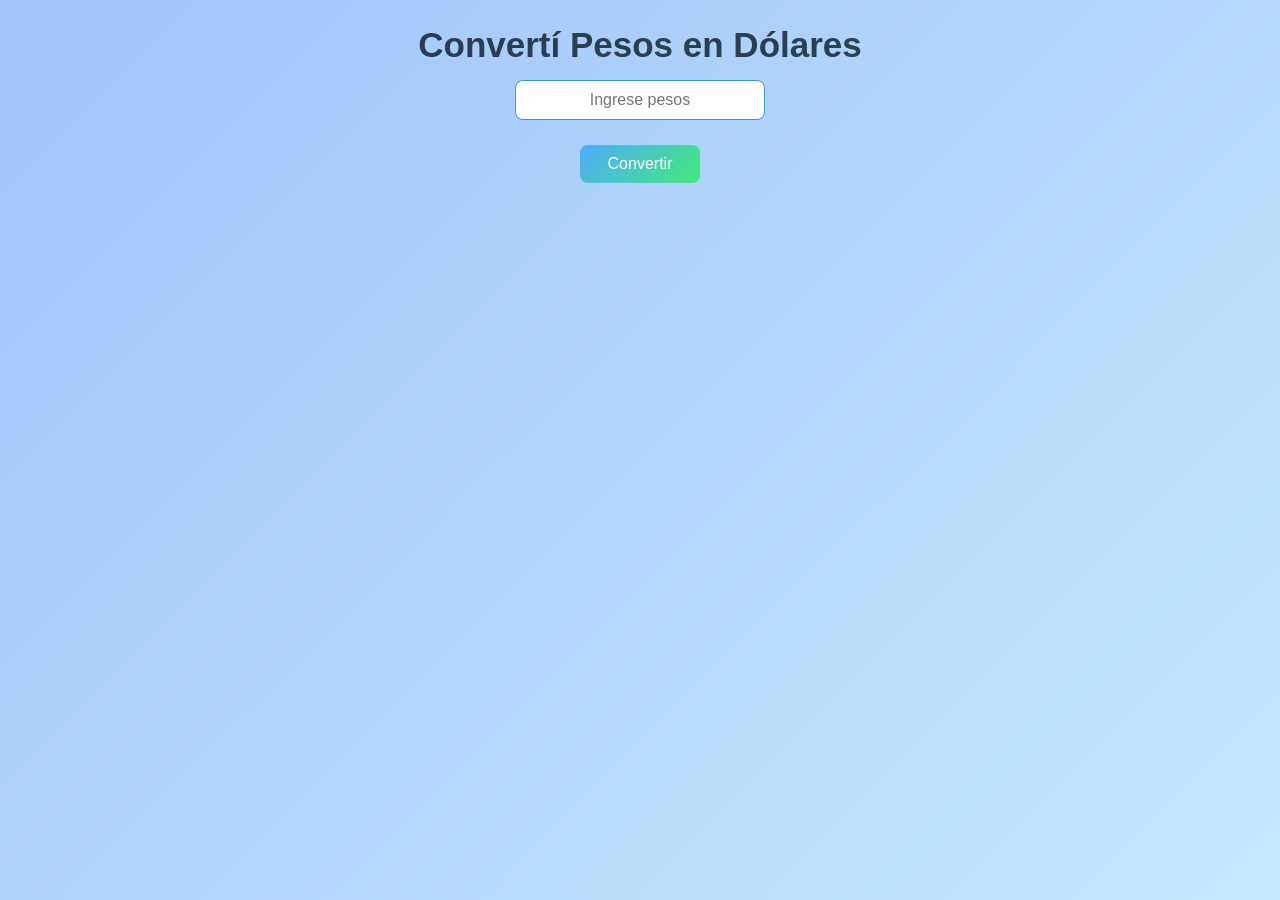
<file: Practicos/Conversor/index.html>
<!DOCTYPE html>
<html lang="en">
<head>
    <meta charset="UTF-8">
    <meta name="viewport" content="width=device-width, initial-scale=1.0">
    <title>Conversor</title>
    <link rel="stylesheet" href="css/style.css">
</head>
<body>
    <h1>Convertí Pesos en Dólares</h1>

    <input type="text"  id="pesos" placeholder="Ingrese pesos">

    <button onclick="convertir()"> Convertir</button>

    <p id="error"></p>
    
    <div id="resultado"></div>

    <button id="botonReiniciar" onclick="reiniciar()" style="display:none;">
    Reiniciar
    </button>
  

    <script src="js/fn.js"></script>
</body>
</html>
</file>
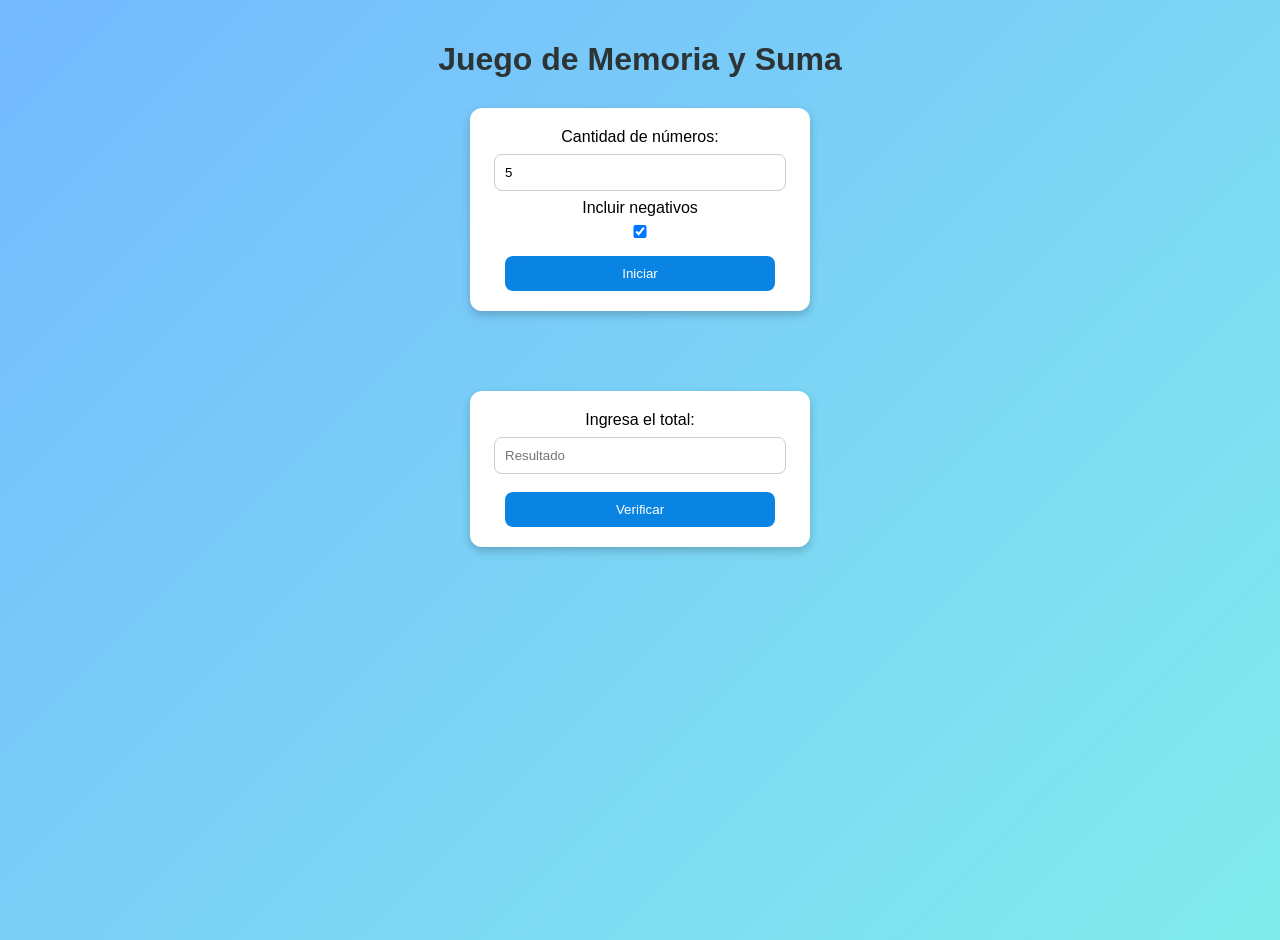
<file: Practicos/Memoria-y-suma/index.html>
<!DOCTYPE html>
<html lang="en">
<head>
  <meta charset="UTF-8">
  <meta name="viewport" content="width=device-width, initial-scale=1.0">
  <title>Juego de Memoria y Suma</title>
  <link rel="stylesheet" href="css/style.css">
</head>
<body>

  <h1>Juego de Memoria y Suma</h1>

  <div id="configuracion">
    <label>Cantidad de números:</label>
    <input type="number" id="cantidad" value="5">

    <label>Incluir negativos</label>
    <input type="checkbox" id="negativos" checked>

    <button  id="botonIniciar" onclick="iniciarJuego()">Iniciar</button>
  </div>

  <div id="numero"></div>

  <div id="respuesta">
    <label>Ingresa el total:</label>
    <input type="number" id="botonRespuesta" placeholder="Resultado">
    <button  id="botonVerificar" onclick="validarRespuesta()">Verificar</button>
  </div>

  <p id="mensaje"></p>

  <script src="js/fn.js"></script>
</body>

</html>
</file>
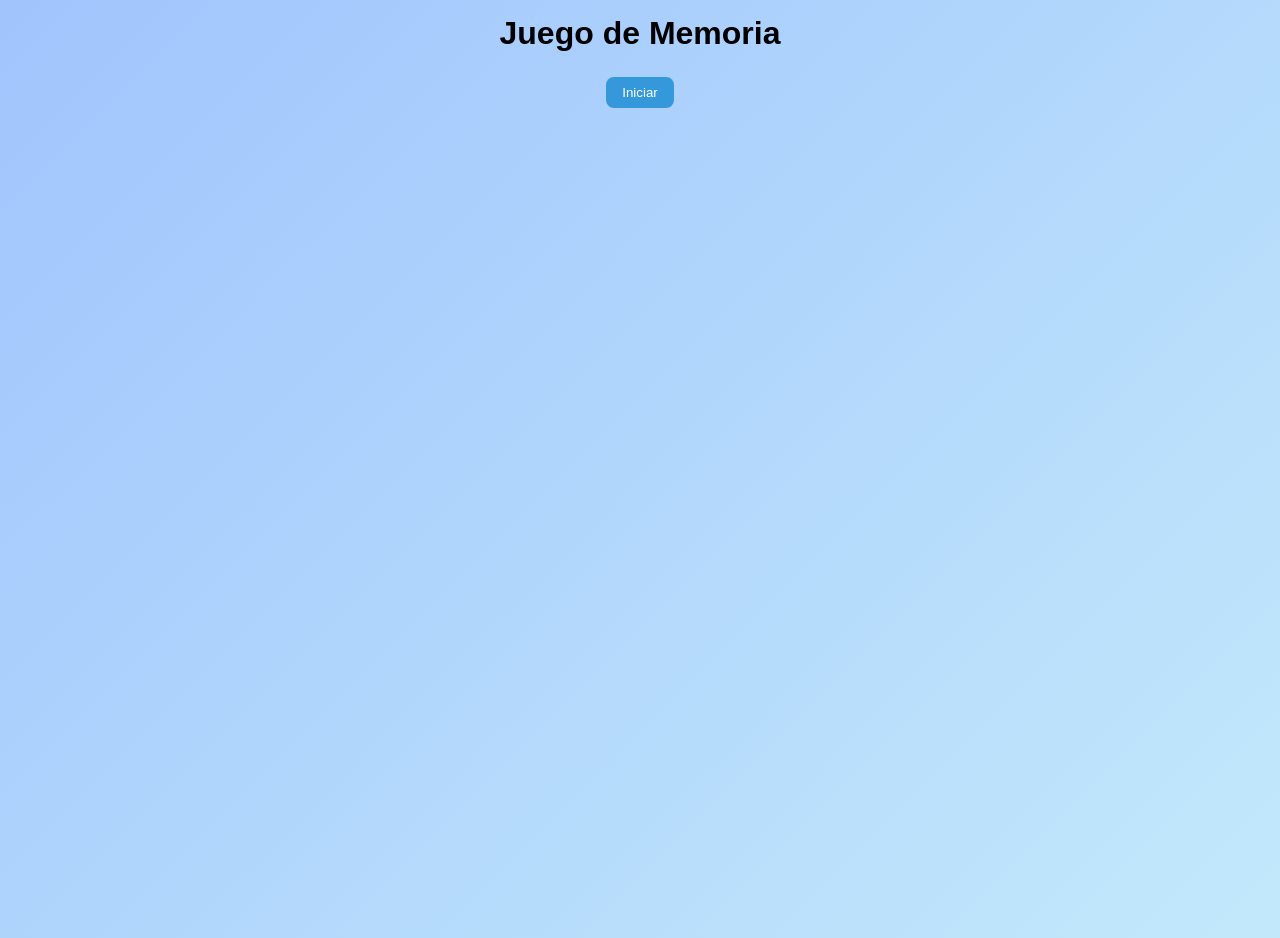
<file: Practicos/Memoria/index.html>
<!DOCTYPE html>
<html lang="en">
<head>
    <meta charset="UTF-8">
    <meta name="viewport" content="width=device-width, initial-scale=1.0">
    <title>Juego de Memoria Emojies</title>
    <link rel="stylesheet" href="css/style.css">
</head>
<body>
    <h1>Juego de Memoria</h1>

     <button onclick="iniciarJuego()">Iniciar</button>

    <p id="tiempo"></p>
    <p id="intentos"></p>
     <div id="tablero"></div>

    <p id="mensaje"></p>

    <script src="js/fn.js"></script>
</body>
</html>
</file>
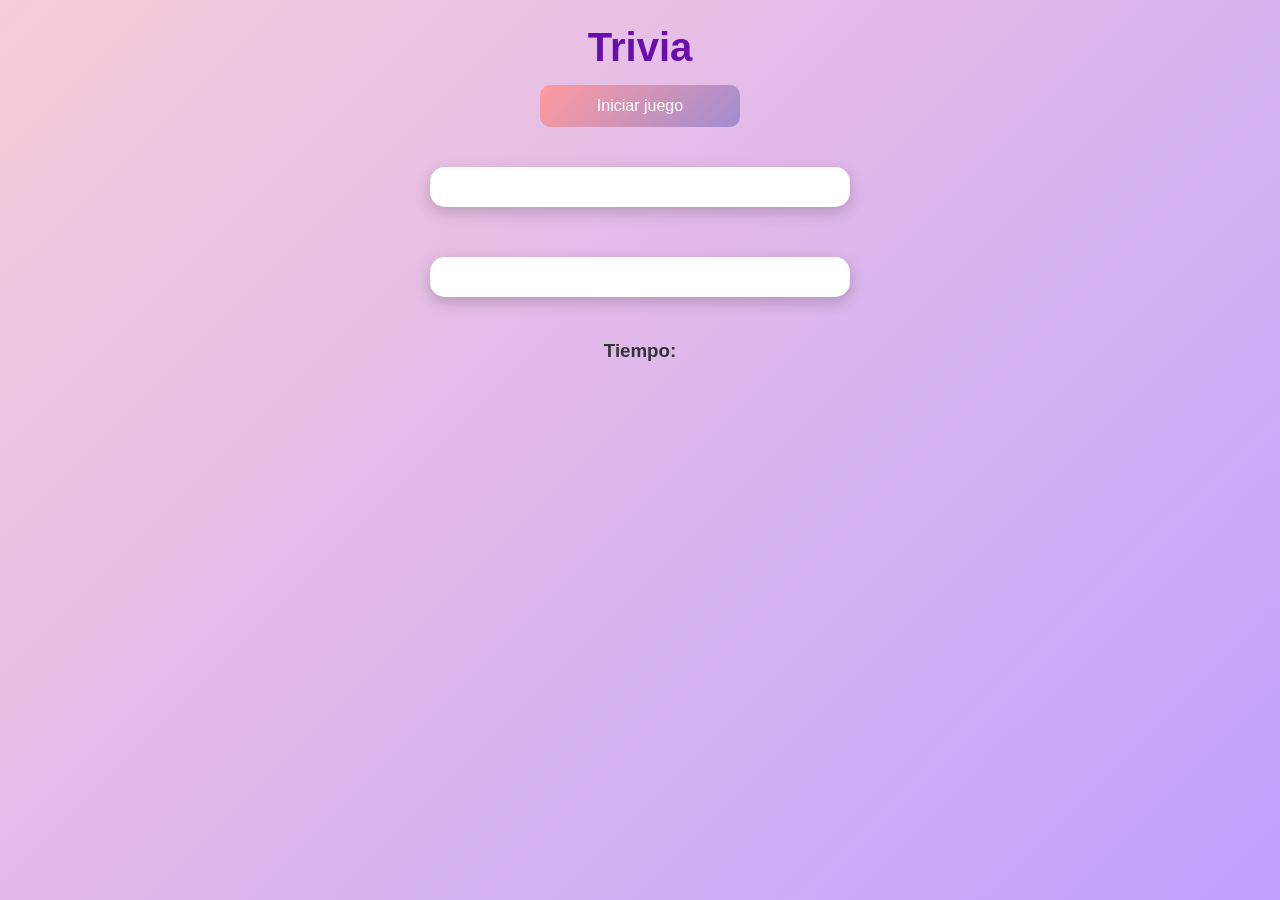
<file: Practicos/Trivia-preguntas/index.html>
<!DOCTYPE html>
<html lang="en">
<head>
    <meta charset="UTF-8">
    <meta name="viewport" content="width=device-width, initial-scale=1.0">
    <title>Trivia</title>
    <link rel="stylesheet" href="css/style.css">
</head>
<body>
    <h1>Trivia</h1>
    <div> 
    <button id="botonIniciar" onclick="cargarDatos()">Iniciar juego</button>
    </div> 
    <div id="categorias"></div>

    <div id="juego"></div>

    <h3>Tiempo: <span id="tiempo"></span></h3>

    <button id="botonReiniciar" onclick="reiniciarJuego()" style="display:none;"> Reiniciar juego </button>


   <script src="js/fn.js"></script>
</body>
</html>
</file>
<file: Practicos/Conversor/css/style.css>
* {
  margin: 0;
  padding: 0;
  box-sizing: border-box;
}
body {
  font-family: Arial, sans-serif;
  background: linear-gradient(135deg, #a1c4fd, #c2e9fb);
  min-height: 100vh;
  display: flex;
  flex-direction: column;
  text-align: center;
  align-items: center;
}
h1 {
  margin-top: 25px;
  color: #2c3e50;
  font-size: 35px;
}
input {
  padding: 10px;
  width: 250px;
  margin: 15px;
  border-radius: 8px;
  border: 1px solid #3498db;
  font-size: 16px;
  text-align: center;
}
input:focus {
  outline: none;
  border: 2px solid #43e97b;
}
button {
  padding: 10px 15px;
  margin: 10px;
  border: none;
  border-radius: 8px;
  background: linear-gradient(135deg, #4facfe, #43e97b);
  color: white;
  font-size: 16px;
  cursor: pointer;
  transition: 0.3s;
  width: 120px;
  
}
button:hover {
  transform: scale(1.05);
  background: linear-gradient(135deg, #43e97b, #4facfe);
}
#resultado {
  margin-top: 80px;
  display: flex;
  justify-content: center;
  gap: 20px;
  flex-wrap: wrap;
}
.tarjeta {
  background: linear-gradient(135deg, #ffffff, #e8f8f5);
  width: 300px;
  padding: 15px;
  border-radius: 15px;
  box-shadow: 0px 5px 15px rgba(0,0,0,0.2);
  border-left: 6px solid #43e97b;
  transition: 0.3s;
  font-size: 15px;
  line-height: 1.5;
}
.tarjeta:hover {
  transform: translateY(-5px);
}
.tarjeta h3 {
  color: #0984e3;
  margin-bottom: 10px;
}
#error {
  color: red;
  margin-top: 10px;
  font-weight: bold;
}

#botonReiniciar {
  background: linear-gradient(135deg, #74ebd5, #9face6);
  width: 120px;
}
</file>
<file: Practicos/Memoria-y-suma/css/style.css>
body {
  font-family: Arial, sans-serif;
  background: linear-gradient(135deg, #74b9ff, #81ecec);
  min-height: 100vh;
  display: flex;
  flex-direction: column;
  align-items: center;
  margin: 0;
  padding: 20px;
}
h1 {
  margin-bottom: 20px;
  color: #2d3436;
}
#configuracion, #respuesta {
  background-color: white;
  padding: 20px;
  margin: 10px;
  border-radius: 12px;
  box-shadow: 0px 4px 10px rgba(0,0,0,0.2);
  width: 300px;
  text-align: center;
}
#numero {
  font-size: 60px;
  font-weight: bold;
  margin: 30px;
  color: #2d3436;
}
input {
  padding: 10px;
  margin: 8px 0;
  width: 90%;
  border-radius: 8px;
  border: 1px solid #ccc;
}
button {
  padding: 10px;
  margin-top: 10px;
  background-color: #0984e3;
  color: white;
  border: none;
  border-radius: 8px;
  cursor: pointer;
  width: 90%;
  transition: 0.3s;
}
button:hover {
  background-color: #0652DD;
}
button:disabled {
  background-color: #b2bec3;
  cursor: not-allowed;
}
#mensaje {
  margin-top: 15px;
  text-align: center;
}
.cartel {
  padding: 15px;
  border-radius: 10px;
  font-size: 18px;
  font-weight: bold;
  margin-top: 10px;
}
.correcto {
  background-color: #00b894;
  color: white;
}
.incorrecto {
  background-color: #d63031;
  color: white;
}
</file>
<file: Practicos/Memoria/css/style.css>
* {
  margin: 0;
  padding: 0;
  box-sizing: border-box;
}

body {
  font-family: Arial, sans-serif;
  background: linear-gradient(135deg, #a1c4fd, #c2e9fb);
  text-align: center;

  display: flex;
  flex-direction: column;
  align-items: center;
}


h1 {
  margin: 15px;
}


button {
  padding: 8px 16px;
  border: none;
  border-radius: 8px;
  background: #3498db;
  color: white;
  cursor: pointer;
  margin: 10px;
}


#tablero {
  display: grid;

  
  grid-template-columns: repeat(10, 1fr);

  gap: 5px;

  width: 90vmin;
  height: 90vmin;
}


.carta {
  width: 100%;
  height: 100%;

  display: flex;
  justify-content: center;
  align-items: center;

  font-size: calc(90vmin / 20); 

  background-color: #3498db;
  color: transparent;

  border-radius: 8px;
  cursor: pointer;

  transition: 0.3s;
}


.carta:hover {
  transform: scale(1.05);
}

.carta.mostrada {
  background-color: white;
  color: black;
}


.carta.resuelta {
  background-color: #2ecc71;
  color: white;
}


#mensaje {
  margin-top: 10px;
  font-weight: bold;
}
</file>
<file: Practicos/Trivia-preguntas/css/style.css>
* {
  margin: 0;
  padding: 0;
  box-sizing: border-box;
}
body {
  font-family: Arial, sans-serif;
  background: linear-gradient(135deg, #f8cdda, #c2a0ff);
  min-height: 100vh;
  text-align: center;
  color: #333;

  display: flex;
  flex-direction: column;
  align-items: center; 
}
h1 {
  margin-top: 25px;
  color: #6a0dad;
  font-size: 40px;
}
#categorias, #juego, #resultado {
  background-color: white;
  width: 420px;
  margin: 25px auto;
  padding: 20px;
  border-radius: 15px;
  box-shadow: 0px 5px 15px rgba(0,0,0,0.2);
}
#juego p {
  font-size: 18px;
  margin: 15px 0;
}
button {
  width: 100%;
  max-width: 420px;
  padding: 12px;
  margin: 8px 0;
  border: none;
  border-radius: 10px;
  background: linear-gradient(135deg, #ff9a9e, #a18cd1);
  color: white;
  font-size: 16px;
  cursor: pointer;
  transition: 0.3s;
}
button:hover {
  transform: scale(1.05);
  background: linear-gradient(135deg, #f78ca0, #a18cd1);
}
#botonIniciar,
#botonReiniciar {
  width: 200px;             
  margin: 15px auto;        
}
#botonReiniciar {
  display: none;
}
h3 {
  margin-top: 15px;
}
#tiempo {
  font-weight: bold;
  font-size: 22px;
  color: #e84393;
}
.correcta {
  background: #55efc4 !important;
}

.incorrecta {
  background: #ff7675 !important;
}
#resultado {
  font-size: 18px;
  line-height: 1.6;
}
</file>
